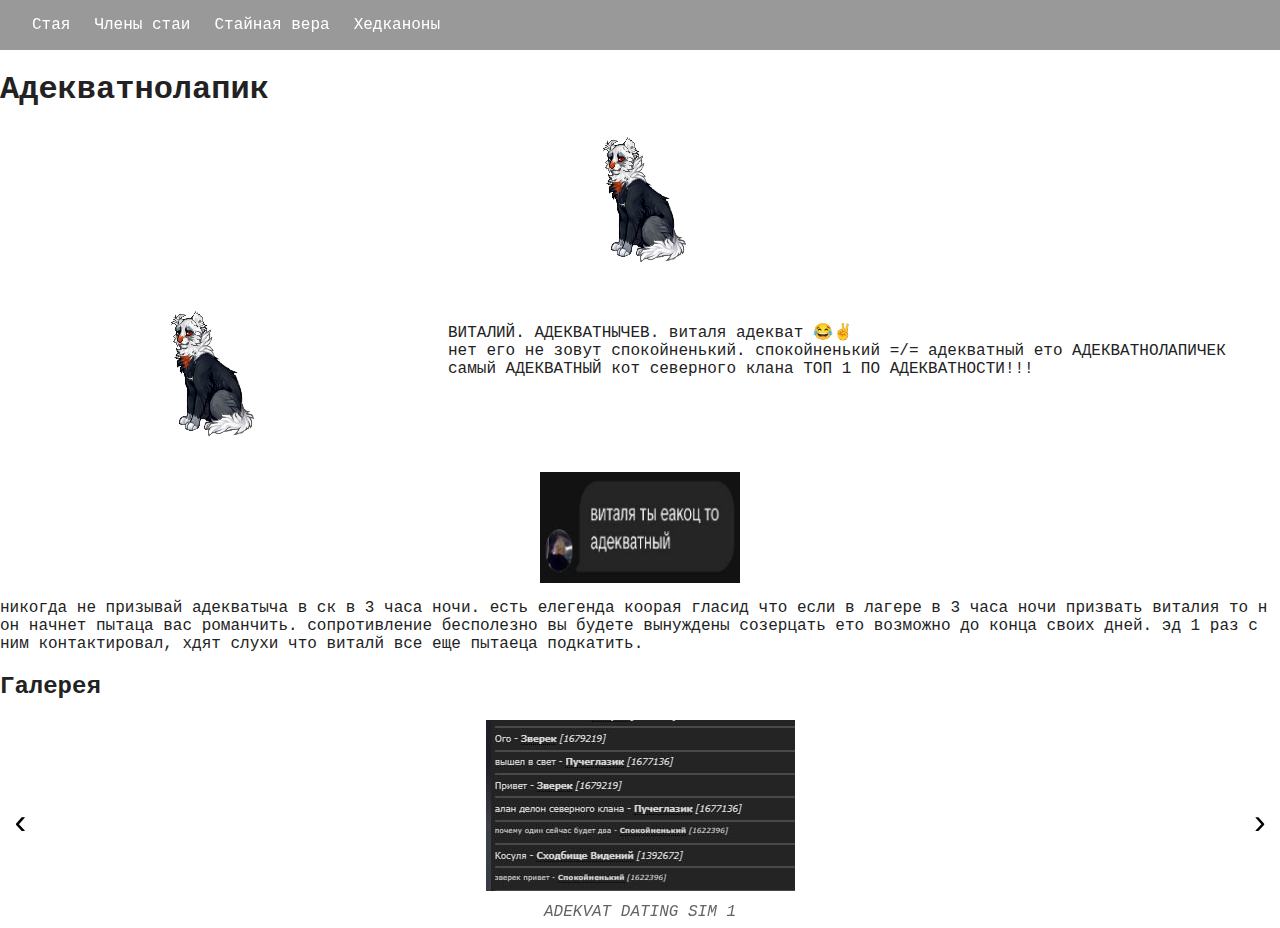
<file: adekvatnolapik.html>
<!DOCTYPE html>
<html lang="ru">
<head>
  <meta charset="UTF-8">
  <meta name="viewport" content="width=device-width, initial-scale=1.0">
  <title>Адекватнолапик</title>
  <link rel="stylesheet" href="css/style.css">
</head>
<body class="lightadekvatnolapik">

<nav class="top-nav">
  <a href="index.html">Стая</a>

  <div class="dropdown">
    <span>Члены стаи</span>
    <div class="dropdown-menu">
      <a href="pucheglazik.html">Пучеглазик</a>
      <a href="prokazushka.html">Проказушка</a>
      <a href="ulybochka.html">Улыбочка</a>
      <a href="raschudesnushka.html">Расчудеснушка</a>
      <a href="homyachochek.html">Хомячочек</a>
      <a href="adekvatnolapik.html">Адекватнолапик</a>
    </div>
  </div>

  <a href="faith.html">Стайная вера</a>
  <a href="headcanons.html">Хедканоны</a>
</nav>

<main>
  <section class="paperadekvatnolapik">
    <h1>Адекватнолапик</h1>

    <img src="images/gallery/adekvatnolapik.png" class="content-image">
    
  <div class="bio-layout">
    <div class="character-image">
      <img src="images/portraits/adekvatnolapik.png" class="portrait">
    </div>

    <div class="bio-text">
      <p>ВИТАЛИЙ. АДЕКВАТНЫЧЕВ. виталя адекват 😂✌️<br>
       нет его не зовут спокойненький. спокойненький =/= адекватный ето АДЕКВАТНОЛАПИЧЕК самый АДЕКВАТНЫЙ кот северного клана ТОП 1 ПО АДЕКВАТНОСТИ!!!</p>
    </div>
  </div>
    <img src="images/gallery/adekvatnolapik1.jpg" class="portrait">
    <p>никогда не призывай адекватыча в ск в 3 часа ночи. есть елегенда  коорая гласид что если в лагере в 3 часа ночи призвать виталия то н он начнет пытаца вас романчить. сопротивление бесполезно вы будете вынуждены созерцать ето возможно до конца своих дней. эд 1 раз с ним контактировал, хдят слухи что виталй все еще пытаеца подкатить.</p>
  </section>

  <section class="paperadekvatnolapik paperadekvatnolapik-gallery">
    <h2>Галерея</h2>

    <div class="gallery">
      <button class="gallery-btn prev">‹</button>

      <div class="gallery">
      <div class="gallery-window">
        <div class="gallery-track">
          
          <figure>
            <img src="images/gallery/adekvatnolapik2.jpg" alt="">
            <figcaption>ADEKVAT DATING SIM 1</figcaption>
          </figure>

          <figure>
            <img src="images/gallery/adekvatnolapik3.jpg" alt="">
            <figcaption>ADEKVAT DATING SIM 2</figcaption>
          </figure>

        </div>
      </div>

      <button class="gallery-btn prev">‹</button>
      <button class="gallery-btn next">›</button>
    </div>
  </section>
</main>

<script src="js/gallery.js"></script>
</body>
</html>
</file>
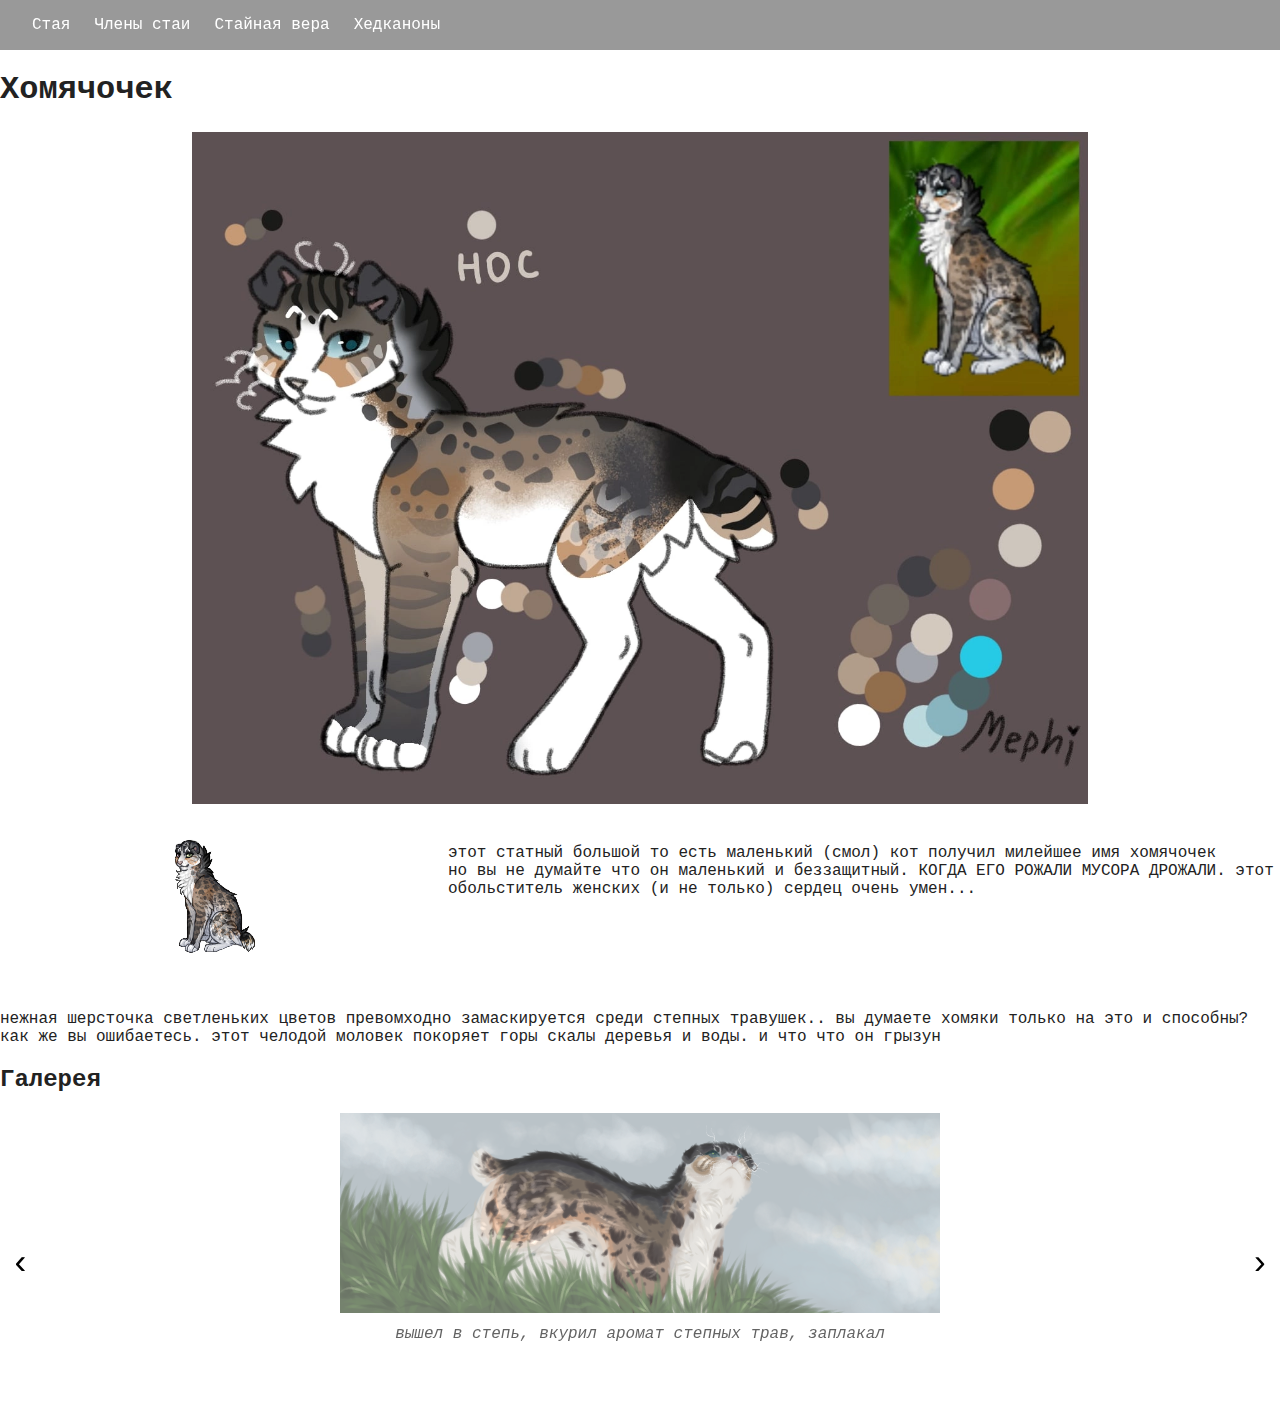
<file: homyachochek.html>
<!DOCTYPE html>
<html lang="ru">
<head>
  <meta charset="UTF-8">
  <meta name="viewport" content="width=device-width, initial-scale=1.0">
  <title>Хомячочек</title>
  <link rel="stylesheet" href="css/style.css">
</head>
<body class="lighthomyachochek">

<nav class="top-nav">
  <a href="index.html">Стая</a>

  <div class="dropdown">
    <span>Члены стаи</span>
    <div class="dropdown-menu">
      <a href="pucheglazik.html">Пучеглазик</a>
      <a href="prokazushka.html">Проказушка</a>
      <a href="ulybochka.html">Улыбочка</a>
      <a href="raschudesnushka.html">Расчудеснушка</a>
      <a href="homyachochek.html">Хомячочек</a>
      <a href="adekvatnolapik.html">Адекватнолапик</a>
    </div>
  </div>

  <a href="faith.html">Стайная вера</a>
  <a href="headcanons.html">Хедканоны</a>
</nav>

<main>
  <section class="paperhomyachochek">
    <h1>Хомячочек</h1>

    <img src="images/gallery/homyachochek1.jpg" class="content-image">
    
  <div class="bio-layout">
    <div class="character-image">
      <img src="images/portraits/homyachochek.png" class="portrait">
    </div>

    <div class="bio-text">
      <p>этот статный большой то есть маленький (смол) кот получил милейшее имя хомячочек<br>
        но вы не думайте что он маленький и беззащитный. КОГДА ЕГО РОЖАЛИ МУСОРА ДРОЖАЛИ. этот обольститель женских (и не только) сердец очень умен...</p>
    </div>
  </div>
    <p>нежная шерсточка светленьких цветов превомходно замаскируется среди степных травушек.. вы думаете хомяки только на это и способны? как же вы ошибаетесь. этот челодой моловек покоряет горы скалы деревья и воды. и что что он грызун</p>
  </section>

  <section class="paperhomyachochek paperhomyachochek-gallery">
    <h2>Галерея</h2>

    <div class="gallery">
      <button class="gallery-btn prev">‹</button>

      <div class="gallery">
      <div class="gallery-window">
        <div class="gallery-track">
          
          <figure>
            <img src="images/gallery/homyachochek2.png" alt="">
            <figcaption>вышел в степь, вкурил аромат степных трав, заплакал</figcaption>
          </figure>

          <figure>
            <img src="images/gallery/homyachochek3.jpg" alt="">
            <figcaption>объединение вольных вислоухих<br>
            @prokazushka @raschudesnyshka</figcaption>
          </figure>

        </div>
      </div>

      <button class="gallery-btn prev">‹</button>
      <button class="gallery-btn next">›</button>
    </div>
  </section>
</main>

<script src="js/gallery.js"></script>
</body>
</html>
</file>
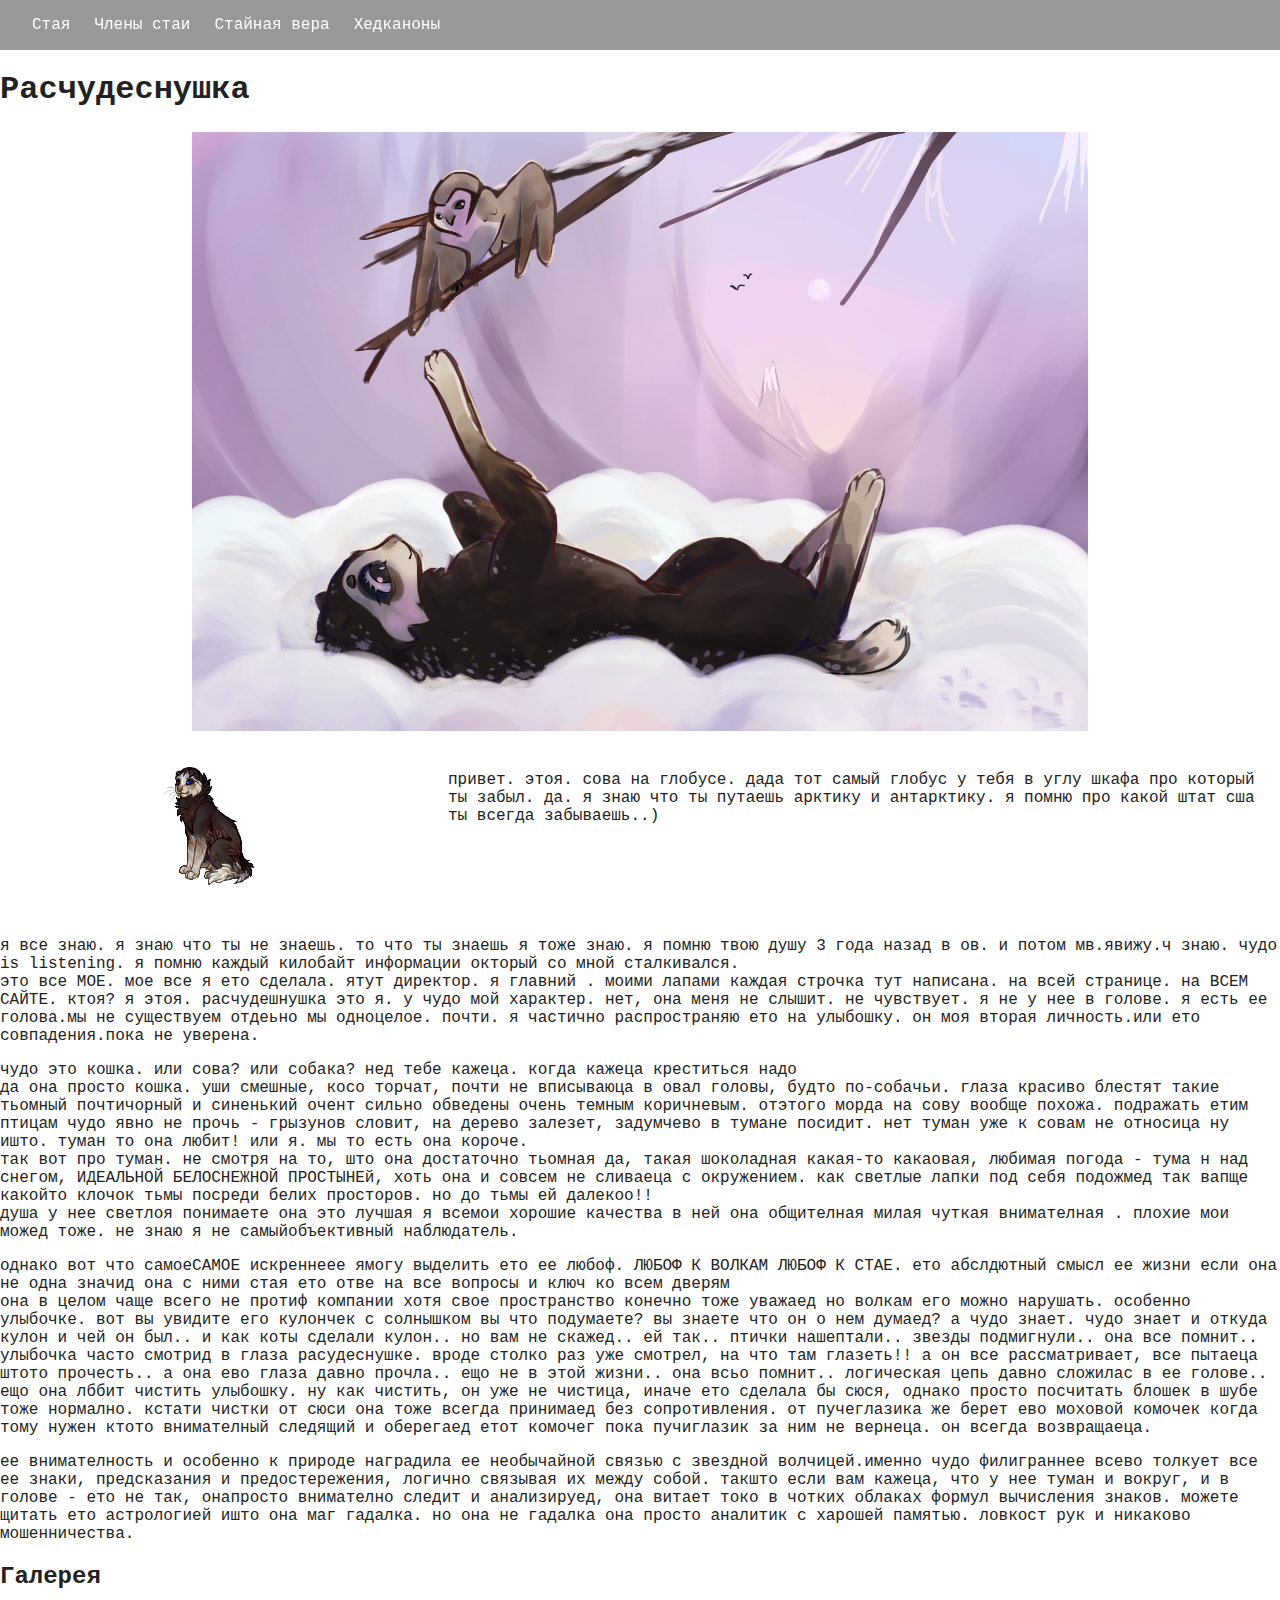
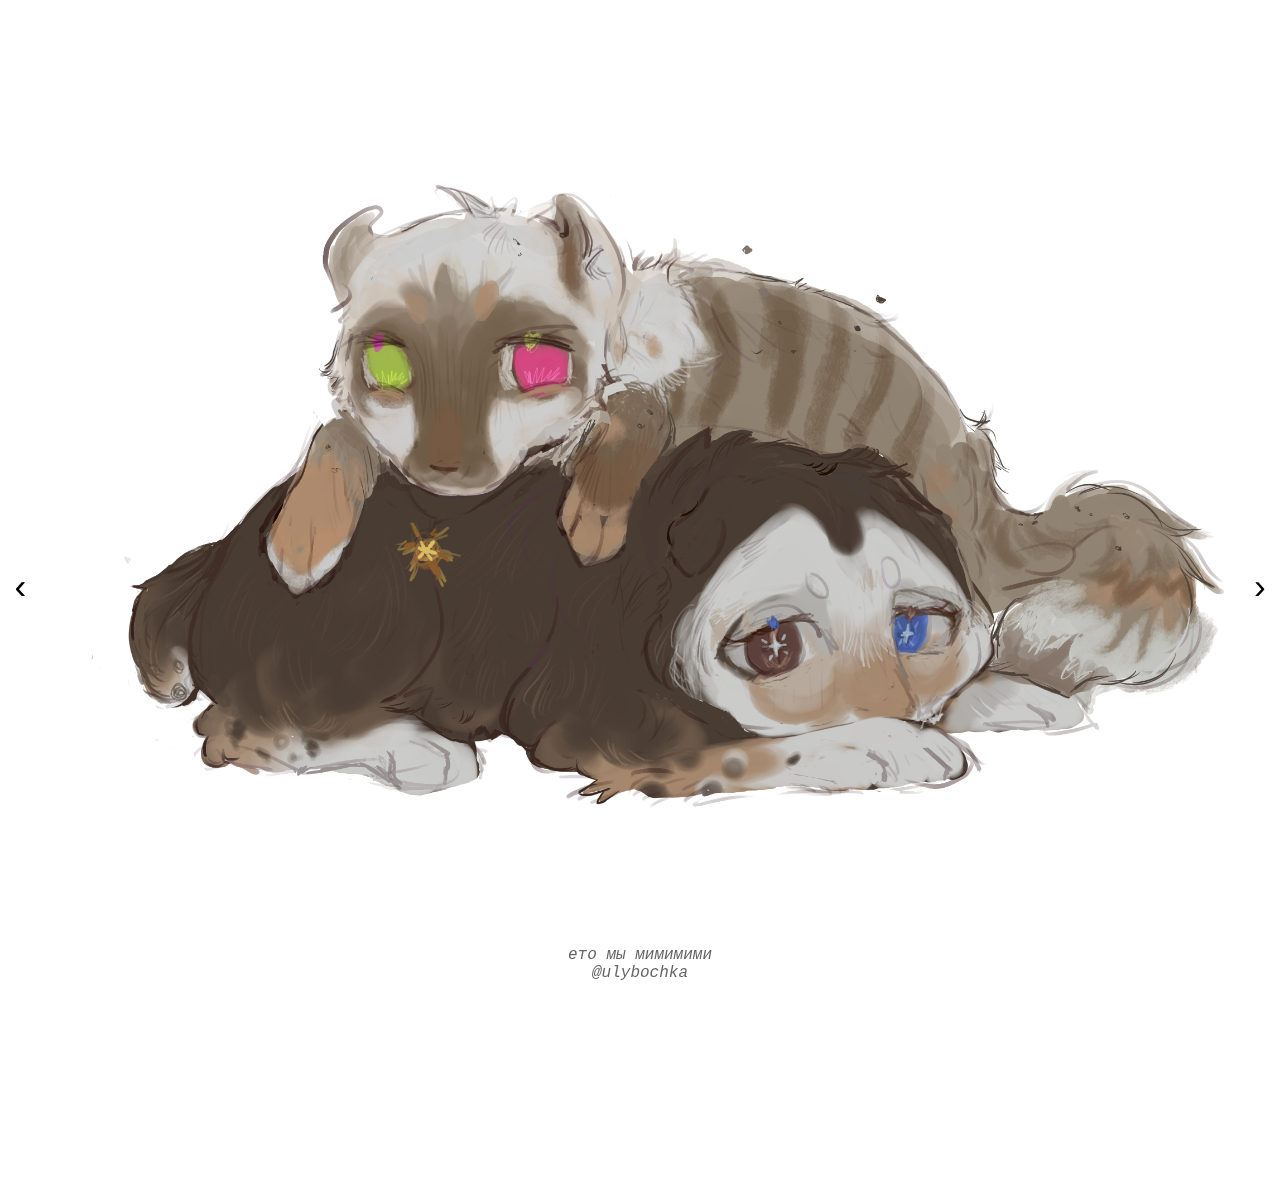
<file: raschudesnushka.html>
<!DOCTYPE html>
<html lang="ru">
<head>
  <meta charset="UTF-8">
  <meta name="viewport" content="width=device-width, initial-scale=1.0">
  <title>Расчудеснушка</title>
  <link rel="stylesheet" href="css/style.css">
</head>
<body class="lightraschudesnyshka">

<nav class="top-nav">
  <a href="index.html">Стая</a>

  <div class="dropdown">
    <span>Члены стаи</span>
    <div class="dropdown-menu">
      <a href="pucheglazik.html">Пучеглазик</a>
      <a href="prokazushka.html">Проказушка</a>
      <a href="ulybochka.html">Улыбочка</a>
      <a href="raschudesnushka.html">Расчудеснушка</a>
      <a href="homyachochek.html">Хомячочек</a>
      <a href="adekvatnolapik.html">Адекватнолапик</a>
    </div>
  </div>

  <a href="faith.html">Стайная вера</a>
  <a href="headcanons.html">Хедканоны</a>
</nav>

<main>
  <section class="paperraschudesnyshka">
    <h1>Расчудеснушка</h1>

    <img src="images/gallery/chudo.jpg" class="content-image">
    
  <div class="bio-layout">
    <div class="character-image">
      <img src="images/portraits/raschudesnyshka.png" class="portrait">
    </div>

    <div class="bio-text">
      <p>привет. этоя. сова на глобусе. дада тот самый глобус у тебя в углу шкафа про который ты забыл. да. я знаю что ты путаешь арктику и антарктику. я помню про какой штат сша ты всегда забываешь..)</p>
    </div>
  </div>
    <p>я все знаю. я знаю что ты не знаешь. то что ты знаешь я тоже знаю. я помню твою душу 3 года назад в ов. и потом мв.явижу.ч знаю. чудо is listening. я помню каждый килобайт информации окторый со мной сталкивался.<br>
    это все МОЕ. мое все я ето сделала. ятут директор. я главний . моими лапами каждая строчка тут написана. на всей странице. на ВСЕМ САЙТЕ. ктоя? я этоя. расчудешнушка это я. у чудо мой характер. нет, она меня не слышит. не чувствует. я не у нее в голове. я есть ее голова.мы не существуем отдеьно мы одноцелое. почти. я частично распространяю ето на улыбошку. он моя вторая личность.или ето совпадения.пока не уверена.</p>
    <p>чудо это кошка. или сова? или собака? нед тебе кажеца. когда кажеца креститься надо<br>
    да она просто кошка. уши смешные, косо торчат, почти не вписываюца в овал головы, будто по-собачьи. глаза красиво блестят такие тьомный почтичорный и синенький очент сильно обведены очень темным коричневым. отэтого морда на сову вообще похожа. подражать етим птицам чудо явно не прочь - грызунов словит, на дерево залезет, задумчево в тумане посидит. нет туман уже к совам не относица ну ишто. туман то она любит! или я. мы то есть она короче.<br>
    так вот про туман. не смотря на то, што она достаточно тьомная да, такая шоколадная какая-то какаовая, любимая погода - тума н над снегом, ИДЕАЛЬНОЙ БЕЛОСНЕЖНОЙ ПРОСТЫНЕй, хоть она и совсем не сливаеца с окружением. как светлые лапки под себя подожмед так вапще какойто клочок тьмы посреди белих просторов. но до тьмы ей далекоо!!<br>
    душа у нее светлоя понимаете она это лучшая я всемои хорошие качества в ней она общителная милая чуткая внимателная . плохие мои можед тоже. не знаю я не самыйобъективный наблюдатель. </p>
    <p>однако вот что самоеСАМОЕ искреннеее ямогу выделить ето ее любоф. ЛЮБОФ К ВОЛКАМ ЛЮБОФ К СТАЕ. ето абслдютный смысл ее жизни если она не одна значид она с ними стая ето отве на все вопросы и ключ ко всем дверям<br>
    она в целом чаще всего не протиф компании хотя свое пространство конечно тоже уважаед но волкам его можно нарушать. особенно улыбочке. вот вы увидите его кулончек с солнышком вы что подумаете? вы знаете что он о нем думаед? а чудо знает. чудо знает и откуда кулон и чей он был.. и как коты сделали кулон.. но вам не скажед.. ей так.. птички нашептали.. звезды подмигнули.. она все помнит..<br>
    улыбочка часто смотрид в глаза расудеснушке. вроде столко раз уже смотрел, на что там глазеть!! а он все рассматривает, все пытаеца штото прочесть.. а она ево глаза давно прочла.. ещо не в этой жизни.. она всьо помнит.. логическая цепь давно сложилас в ее голове..<br>
    ещо она лббит чистить улыбошку. ну как чистить, он уже не чистица, иначе ето сделала бы сюся, однако просто посчитать блошек в шубе тоже нормално. кстати чистки от сюси она тоже всегда принимаед без сопротивления. от пучеглазика же берет ево моховой комочек когда тому нужен ктото внимателный следящий и оберегаед етот комочег пока пучиглазик за ним не вернеца. он всегда возвращаеца.</p>
    <p>ее внимателность и особенно к природе наградила ее необычайной связью с звездной волчицей.именно чудо филиграннее всево толкует все ее знаки, предсказания и предостережения, логично связывая их между собой. такшто если вам кажеца, что у нее туман и вокруг, и в голове - ето не так, онапросто внимателно следит и анализируед, она витает токо в чотких облаках формул вычисления знаков. можете щитать ето астрологией ишто она маг гадалка. но она не гадалка она просто аналитик с харошей памятью. ловкост рук и никаково мошенничества.</p>
  </section>

  <section class="paperraschudesnyshka paperraschudesnyshka-gallery">
    <h2>Галерея</h2>

    <div class="gallery">
      <button class="gallery-btn prev">‹</button>

      <div class="gallery">
      <div class="gallery-window">
        <div class="gallery-track">
          <figure>
            <img src="images/gallery/mimimimi.png" alt="">
            <figcaption>ето мы мимимими<br>
            @ulybochka</figcaption>
          </figure>
                    <figure>
            <img src="images/gallery/raschudesnyshka1.jpg" alt="">
            <figcaption>ЕТО Я НА ГЛОБУСЕЕЕ</figcaption>
          </figure>
                              <figure>
            <img src="images/gallery/raschudesnyshka3.jpg" alt="">
            <figcaption>ето я такая. собашкоподобная.</figcaption>
          </figure>
                    <figure>
            <img src="images/gallery/raschudesnyshka2.jpg" alt="">
            <figcaption>ето я жоска кокеточка..))<br>
            в исполнении улыбошки</figcaption>
          </figure>
          <figure>
            <img src="images/gallery/ulybochka3.jpg" alt="">
            <figcaption>ето мы грушуем<br>
            @ulybochka</figcaption>
          </figure>

          <figure>
            <img src="images/gallery/ulybochka2.jpg" alt="">
            <figcaption>ето мы пьем<br>
            @ulybochka</figcaption>
          </figure>

        </div>
      </div>

      <button class="gallery-btn prev">‹</button>
      <button class="gallery-btn next">›</button>
    </div>
  </section>
</main>

<script src="js/gallery.js"></script>
</body>
</html>
</file>
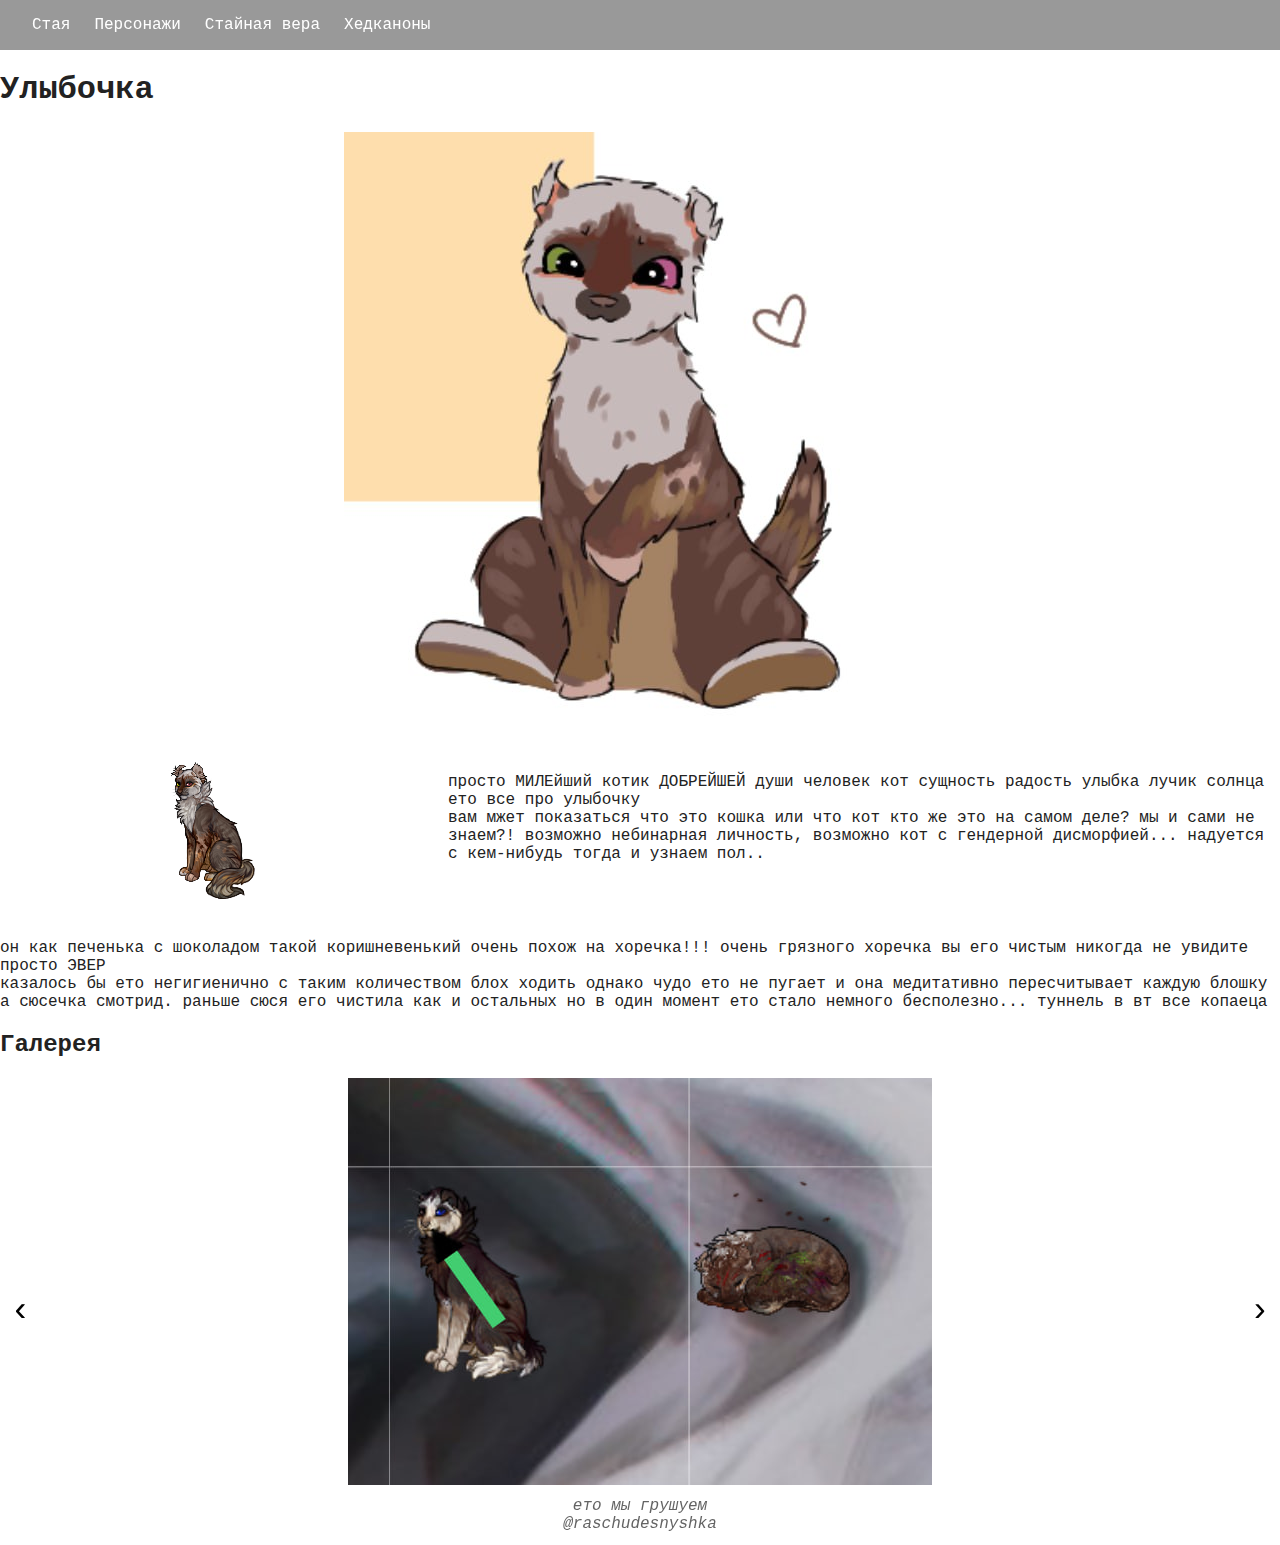
<file: ulybochka.html>
<!DOCTYPE html>
<html lang="ru">
<head>
  <meta charset="UTF-8">
  <meta name="viewport" content="width=device-width, initial-scale=1.0">
  <title>Улыбочка</title>
  <link rel="stylesheet" href="css/style.css">
</head>
<body class="lightulybochka">

<nav class="top-nav">
  <a href="index.html">Стая</a>

  <div class="dropdown">
    <span>Персонажи</span>
    <div class="dropdown-menu">
      <a href="pucheglazik.html">Пучеглазик</a>
      <a href="prokazushka.html">Проказушка</a>
      <a href="ulybochka.html">Улыбочка</a>
      <a href="raschudesnushka.html">Расчудеснушка</a>
      <a href="homyachochek.html">Хомячочек</a>
      <a href="adekvatnolapik.html">Адекватнолапик</a>
    </div>
  </div>

  <a href="faith.html">Стайная вера</a>
  <a href="headcanons.html">Хедканоны</a>
</nav>

<main>
  <section class="paperulybochka">
    <h1>Улыбочка</h1>

    <img src="images/gallery/ulybochka1.jpg" class="content-image">
    
  <div class="bio-layout">
    <div class="character-image">
      <img src="images/portraits/ulybochka.png" class="portrait">
    </div>

    <div class="bio-text">
      <p>просто МИЛЕйший котик ДОБРЕЙШЕЙ души человек кот сущность радость улыбка лучик солнца ето все про улыбочку<br>
        вам мжет показаться что это кошка или что кот кто же это на самом деле? мы и сами не знаем?! возможно небинарная личность, возможно кот с гендерной дисморфией... надуется с кем-нибудь тогда и узнаем пол..</p>
    </div>
  </div>
    <p>он как печенька с шоколадом такой коришневенький очень похож на хоречка!!! очень грязного хоречка вы его чистым никогда не увидите просто ЭВЕР<br>
    казалось бы ето негигиенично с таким количеством блох ходить однако чудо ето не пугает и она медитативно пересчитывает каждую блошку а сюсечка смотрид. раньше сюся его чистила как и остальных но в один момент ето стало немного бесполезно... туннель в вт все копаеца</p>
  </section>

  <section class="paperulybochka paperulybochka-gallery">
    <h2>Галерея</h2>

    <div class="gallery">
      <button class="gallery-btn prev">‹</button>

      <div class="gallery">
      <div class="gallery-window">
        <div class="gallery-track">
          
          <figure>
            <img src="images/gallery/ulybochka3.jpg" alt="">
            <figcaption>ето мы грушуем<br>
            @raschudesnyshka</figcaption>
          </figure>

          <figure>
            <img src="images/gallery/ulybochka2.jpg" alt="">
            <figcaption>ето мы пьем<br>
            @raschudesnyshka</figcaption>
          </figure>

        </div>
      </div>

      <button class="gallery-btn prev">‹</button>
      <button class="gallery-btn next">›</button>
    </div>
  </section>
</main>

<script src="js/gallery.js"></script>
</body>
</html>
</file>
<file: css/style.css>
body {
  margin: 0;
  font-family: "Century Gothic", monospace;
  background-size: cover;
  background-attachment: fixed;
  color: #222;
}

body.night {
  background-image: url("../images/backgrounds/night-sky.jpg");
  color: #cbd8e6;
}

body.lightpucheglazik {
  background-image: url("../images/backgrounds/light-bg.jpg");
}

@media (min-width: 900px) {
  body {
    background-position: center 50%;
  }
}

.top-nav {
  display: flex;
  gap: 1.5rem;
  padding: 1rem 2rem;
  background: rgba(0,0,0,0.4);
  position: sticky;
  top: 0;
}

.home-links a {
  display: inline-block;
  padding: 12px 24px;
  margin: 10px;
  background: rgba(255, 255, 255, 0.15);
  color: #dbeaff;
  border-radius: 12px;
  text-decoration: none;
  backdrop-filter: blur(4px);
  transition: background 0.3s, transform 0.2s;
}

.home-links a:hover {
  background: rgba(255, 255, 255, 0.3);
  transform: translateY(-2px);
}

.top-nav a, .dropdown span {
  color: #fff;
  text-decoration: none;
  cursor: pointer;
}

.dropdown {
  position: relative;
}

.dropdown-menu {
  display: none;
  position: absolute;
  background: rgba(0,0,0,0.8);
  padding: 0.5rem;
}

.dropdown:hover .dropdown-menu {
  display: block;
}

.dropdown-menu a {
  display: block;
  padding: 0.3rem 0;
}

.paper {
  max-width: 800px;
  margin: 3rem auto;
  padding: 2.5rem;
    background-image: 
    linear-gradient(
      rgba(28, 45, 89, 0.75),
      rgba(25, 27, 50, 0.75)
    ),
    url("images/paper/paperblue.jpg");

  background-size: cover;
  background-position: center;
  background-repeat: no-repeat;

  background-blend-mode: lighten;
  border-radius: 8px;
}

.paperpucheglazik {
  max-width: 800px;
  margin: 3rem auto;
  padding: 2.5rem;
  background:
    linear-gradient(
      rgba(255, 255, 255, 0.45),
      rgba(248, 155, 169, 0.45)
    ),
    url("images/paper/paper.jpg");
  background-size: cover;
  border-radius: 8px;
}

.content-image {
  max-width: 70%;
  height: auto;
  display: block;
  margin: 1.5rem auto;
}

@media (max-width: 700px) {
  .content-image {
    max-width: 100%;
  }
}

.portrait {
  max-width: 200px;
  display: block;
  margin: 0 auto 1rem;
}

.photo {
  max-width: 70%;
  display: block;
  margin: 0 auto 1rem;
}

.bio-layout {
  display: grid;
  grid-template-columns: 1fr 2fr;
  gap: 2rem;
  align-items: start;
}

.character-image {
  display: flex;
  justify-content: center; /* ← ВОТ ОНО */
}

.character-image img {
  max-width: 100%;
  height: auto;
}

.bio-text .char-name {
  margin-top: 0;
}

/* 📱 мобильная версия */
@media (max-width: 700px) {
  .bio-layout {
    grid-template-columns: 1fr;
  }

  .bio-layout .portrait {
    margin: 0 auto 1rem;
  }

  .bio-text {
    text-align: left;
  }
}


.char-name {
  text-align: center;
}

.gallery {
  position: relative;
  width: 100%;
  margin-top: 1rem;
}

/* ОКНО */
.gallery-window {
  overflow: hidden;
  width: 100%;
}

/* ЛЕНТА */
.gallery-track {
  display: flex;
  transition: transform 0.4s ease;
}

/* СЛАЙД */
.gallery-track figure {
  min-width: 100%;
  margin: 0;
  box-sizing: border-box;

  display: flex;
  flex-direction: column;
  align-items: center;
}

/* КАРТИНКА */
.gallery-track img {
  max-width: 100%;
  height: auto;
  display: block;
}

/* ПОДПИСЬ */
.gallery-track figcaption {
  margin-top: 0.75rem;
  text-align: center;
  font-style: italic;
  opacity: 0.7;
  padding: 0 2.5rem;
}

/* КНОПКИ */
.gallery-btn {
  position: absolute;
  top: 50%;
  transform: translateY(-50%);

  background: rgba(255,255,255,0.6);
  border: none;
  font-size: 2.2rem;
  cursor: pointer;

  padding: 0.4rem 0.7rem;
  z-index: 10;
}

.gallery-btn.prev {
  left: 0.2rem;
}

.gallery-btn.next {
  right: 0.2rem;
}

.gallery-btn:hover {
  opacity: 0.8;
}
</file>
